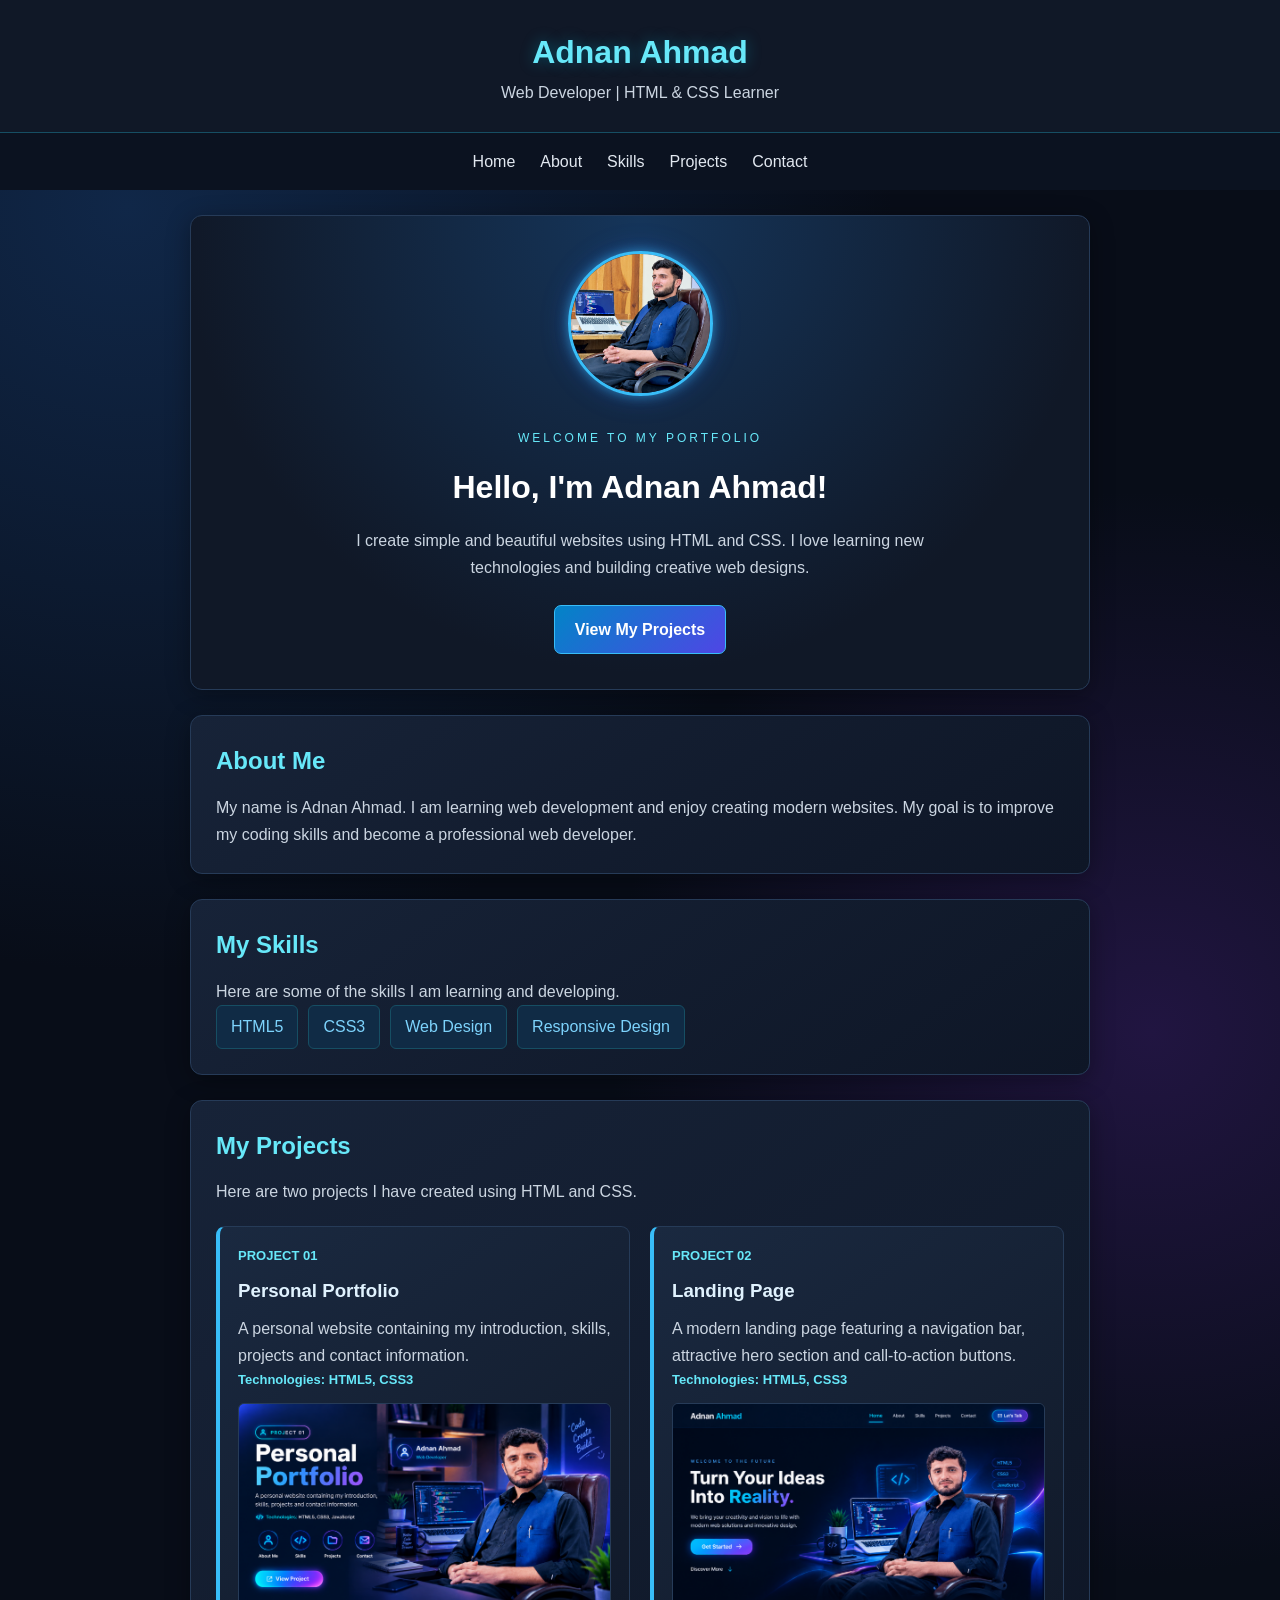
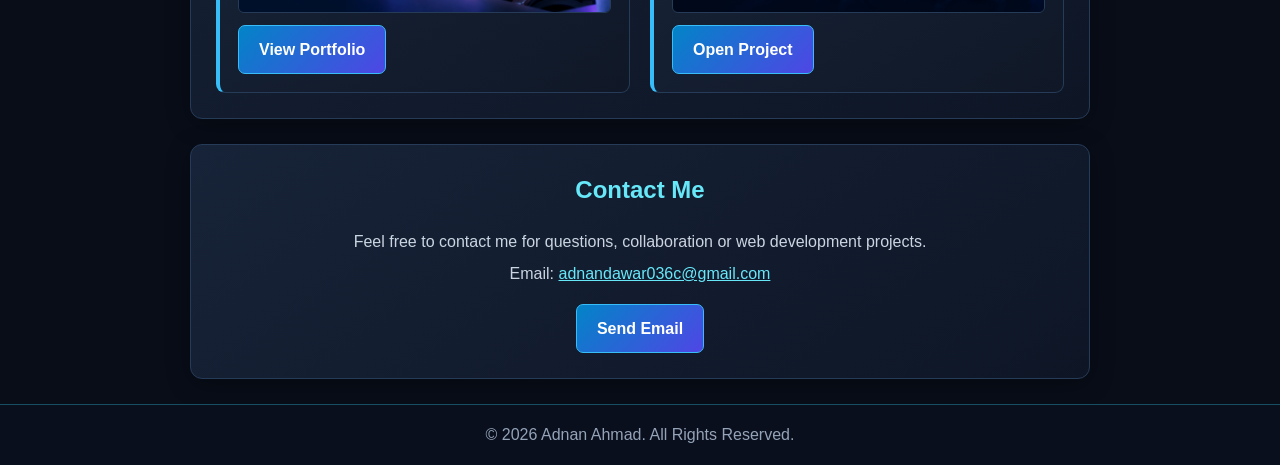
<file: index.html>
<!DOCTYPE html>
<html lang="en">
<head>
    <meta charset="UTF-8">
    <meta name="viewport" content="width=device-width, initial-scale=1.0">
    <meta name="description"
          content="Adnan Ahmad's personal portfolio showcasing web development skills and projects.">
    <title>Adnan Ahmad | Portfolio</title>
    <link rel="stylesheet" href="style.css">
</head>
<body>
    <!-- Header -->
    <header class="site-header">
        <h1>Adnan Ahmad</h1>
        <p>Web Developer | HTML &amp; CSS Learner</p>
    </header>
    <!-- Navigation -->
    <nav class="navbar" aria-label="Main navigation">
        <a href="#home">Home</a>
        <a href="#about">About</a>
        <a href="#skills">Skills</a>
        <a href="#projects">Projects</a>
        <a href="#contact">Contact</a>
    </nav>
    <!-- Main Content -->
    <main>
        <!-- Home Section -->
        <section id="home" class="hero">
            <img
                src="img1.png"
                alt="Adnan Ahmad profile picture"
                class="profile-image"
            >
            <p class="hero-subtitle">WELCOME TO MY PORTFOLIO</p>
            <h2>Hello, I'm Adnan Ahmad!</h2>
            <p>
                I create simple and beautiful websites
                using HTML and CSS. I love learning new
                technologies and building creative web designs.
            </p>
            <a href="#projects" class="btn">
                View My Projects
            </a>
        </section>
        <!-- About Section -->
        <section id="about">
            <h2>About Me</h2>
            <p>
                My name is Adnan Ahmad. I am learning web
                development and enjoy creating modern websites.
                My goal is to improve my coding skills and
                become a professional web developer.
            </p>
        </section>
        <!-- Skills Section -->
        <section id="skills">
            <h2>My Skills</h2>
            <p>
                Here are some of the skills I am learning
                and developing.
            </p>
            <div class="skills">
                <span>HTML5</span>
                <span>CSS3</span>
                <span>Web Design</span>
                <span>Responsive Design</span>
            </div>
        </section>
        <!-- Projects Section -->
        <section id="projects">
            <h2>My Projects</h2>
            <p>
                Here are two projects I have created
                using HTML and CSS.
            </p>
            <div class="project-container">
                <!-- Project One -->
                <a href="index1.html" target="_blank" class="project-link">
                    <article class="project-card">
                        <div class="project-number">
                            PROJECT 01
                        </div>
                        <h3>Personal Portfolio</h3>
                        <p>
                            A personal website containing
                            my introduction, skills, projects
                            and contact information.
                        </p>
                        <p class="technology">
                            Technologies: HTML5, CSS3
                        </p>
                        <img
                            src="img1.2.png"
                            alt="Personal portfolio project preview"
                            class="project-image"
                        >
                        <span class="btn">
                            View Portfolio
                        </span>
                    </article>
                </a>
                <!-- Project Two -->
                <a href="index2.html" target="_blank" class="project-link">
                    <article class="project-card">
                        <div class="project-number">
                            PROJECT 02
                        </div>
                        <h3>Landing Page</h3>
                        <p>
                            A modern landing page featuring
                            a navigation bar, attractive hero
                            section and call-to-action buttons.
                        </p>
                        <p class="technology">
                            Technologies: HTML5, CSS3
                        </p>
                        <img
                            src="img1.1.png"
                            alt="Landing page project preview"
                            class="project-image"
                        >
                        <span class="btn">
                            Open Project
                        </span>
                    </article>
                </a>
            </div>
        </section>
        <!-- Contact Section -->
        <section id="contact" class="contact">
            <h2>Contact Me</h2>
            <p>
                Feel free to contact me for questions,
                collaboration or web development projects.
            </p>
            <p>
                Email:
                <a href="mailto:adnandawar036c@gmail.com">
                    adnandawar036c@gmail.com
                </a>
            </p>
            <a
                href="mailto:adnandawar036c@gmail.com"
                class="btn"
            >
                Send Email
            </a>
        </section>
    </main>
    <!-- Footer -->
    <footer>
        <p>
            &copy; 2026 Adnan Ahmad. All Rights Reserved.
        </p>
    </footer>
</body>
</html>
</file>
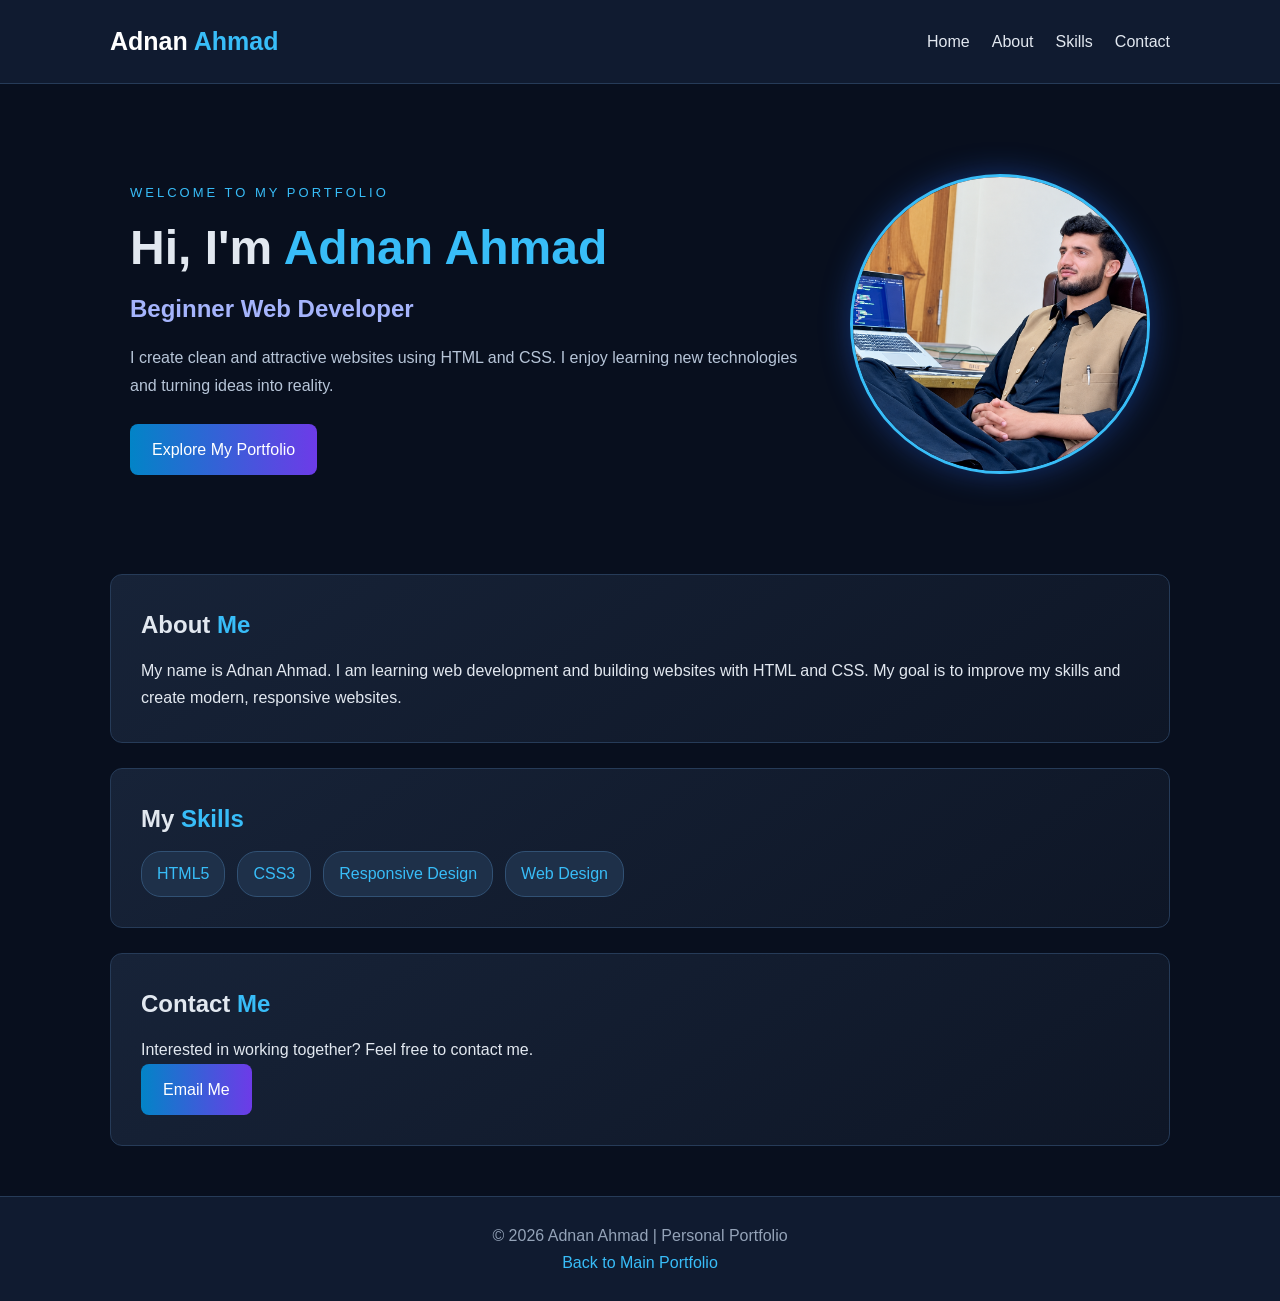
<file: index1.html>
<!DOCTYPE html>
<html lang="en">
<head>
    <meta charset="UTF-8">
    <meta name="viewport" content="width=device-width, initial-scale=1.0">
    <title>Adnan Ahmad | Personal Portfolio</title>
    <link rel="stylesheet" href="style1.css">
</head>
<body>
    <header>
        <nav class="navbar">
            <a href="#" class="logo">Adnan <span>Ahmad</span></a>
            <div class="nav-links">
                <a href="#home">Home</a>
                <a href="#about">About</a>
                <a href="#skills">Skills</a>
                <a href="#contact">Contact</a>
            </div>
        </nav>
    </header>
    <main>
        <section class="hero" id="home">
            <div class="hero-text">
                <p class="tag">WELCOME TO MY PORTFOLIO</p>
                <h1>Hi, I'm <span>Adnan Ahmad</span></h1>
                <h2>Beginner Web Developer</h2>
                <p>
                    I create clean and attractive websites using
                    HTML and CSS. I enjoy learning new technologies
                    and turning ideas into reality.
                </p>
                <a href="#about" class="btn">Explore My Portfolio</a>
            </div>
            <div class="hero-image">
                <img src="img.png" alt="Adnan Ahmad profile picture">
            </div>
        </section>
        <section id="about" class="card">
            <h2>About <span>Me</span></h2>
            <p>
                My name is Adnan Ahmad. I am learning web development
                and building websites with HTML and CSS. My goal is
                to improve my skills and create modern, responsive
                websites.
            </p>
        </section>
        <section id="skills" class="card">
            <h2>My <span>Skills</span></h2>
            <div class="skills">
                <span>HTML5</span>
                <span>CSS3</span>
                <span>Responsive Design</span>
                <span>Web Design</span>
            </div>
        </section>
        <section id="contact" class="card">
            <h2>Contact <span>Me</span></h2>
            <p>Interested in working together? Feel free to contact me.</p>
            <a href="mailto:hello@example.com" class="btn">Email Me</a>
        </section>
    </main>
    <footer>
        <p>© 2026 Adnan Ahmad | Personal Portfolio</p>
        <a href="index.html">Back to Main Portfolio</a>
    </footer>
</body>
</html>
</file>
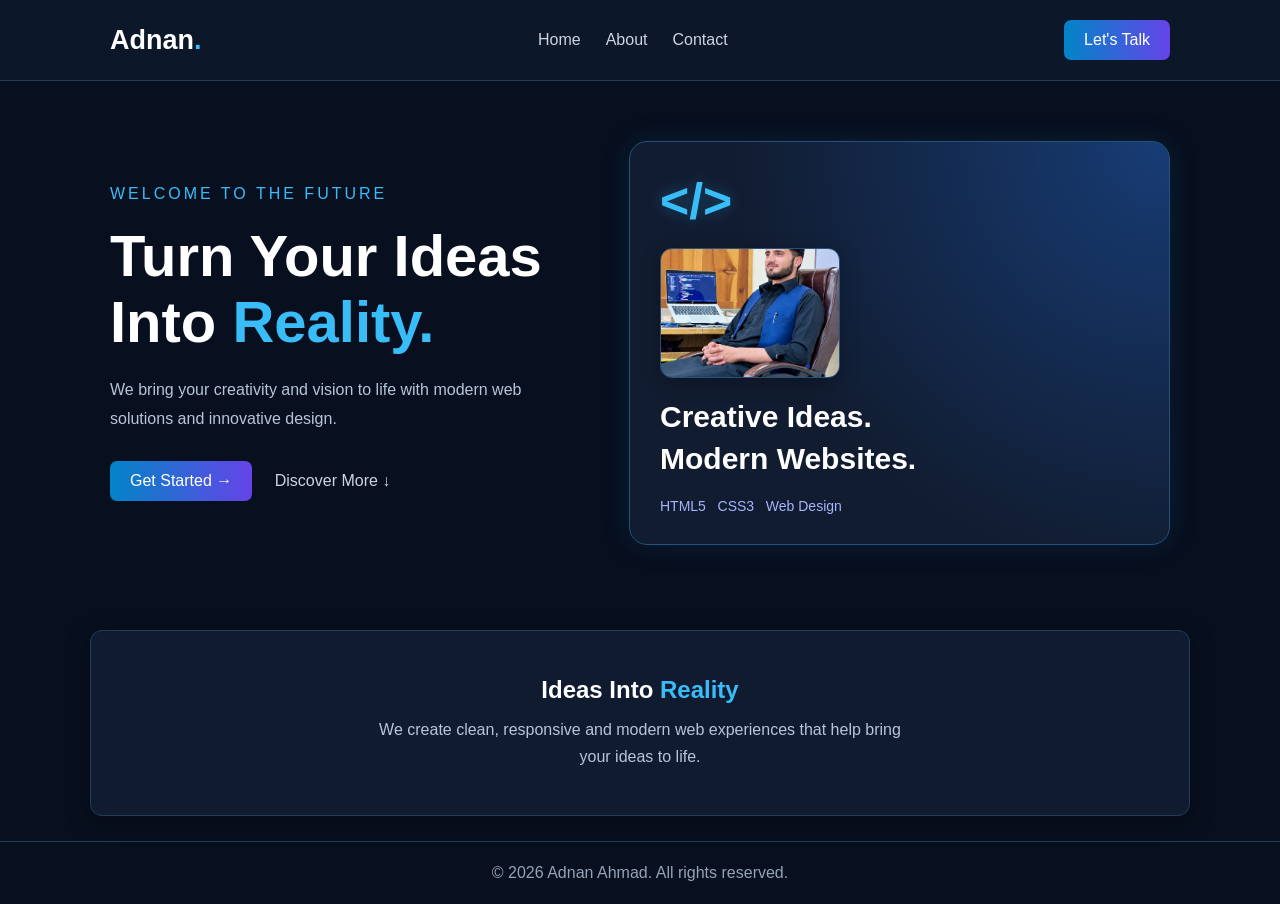
<file: index2.html>
<!DOCTYPE html>
<html lang="en">
<head>
    <meta charset="UTF-8">
    <meta name="viewport" content="width=device-width, initial-scale=1.0">
    <title>Adnan Ahmad | Landing Page</title>
    <link rel="stylesheet" href="style3.css">
</head>
<body>
    <header>
        <nav class="navbar">
            <a href="#" class="logo">Adnan<span>.</span></a>
            <div class="nav-links">
                <a href="#home">Home</a>
                <a href="#about">About</a>
                <a href="#contact">Contact</a>
            </div>
            <a href="mailto:adnandawar036c@gmail.com" class="talk-btn">Let's Talk</a>
        </nav>
    </header>
    <main>
        <section class="hero" id="home">
            <div class="hero-content">
                <p class="subtitle">WELCOME TO THE FUTURE</p>
                <h1>Turn Your Ideas<br>Into <span>Reality.</span></h1>
                <p class="description">
                    We bring your creativity and vision to life
                    with modern web solutions and innovative design.
                </p>
                <a href="#about" class="btn">Get Started →</a>
                <a href="#about" class="text-link">Discover More ↓</a>
            </div>
            <div class="hero-visual">
                <div class="code-icon">&lt;/&gt;</div>
                <img src="img1.png" alt="Web Design Preview" class="visual-img">
                <h2>Creative Ideas.<br>Modern Websites.</h2>
                <p>HTML5 &nbsp; CSS3 &nbsp; Web Design</p>
            </div>
        </section>
        <section class="about" id="about">
            <h2>Ideas Into <span>Reality</span></h2>
            <p>
                We create clean, responsive and modern web experiences
                that help bring your ideas to life.
            </p>
        </section>
    </main>
    <footer id="contact">
        <p>© 2026 Adnan Ahmad. All rights reserved.</p>
    </footer>
</body>
</html>
</file>
<file: style.css>
/* General Styling */
* {
    box-sizing: border-box;
    margin: 0;
    padding: 0;
}
html {
    scroll-behavior: smooth;
}
body {
    font-family: Arial, sans-serif;
    background:
        radial-gradient(circle at 10% 10%, #102748, transparent 35%),
        radial-gradient(circle at 90% 50%, #211541, transparent 35%),
        #080d18;
    color: #e2e8f0;
    line-height: 1.7;
    min-height: 100vh;
    display: flex;
    flex-direction: column;
}
img {
    max-width: 100%;
}
/* Header */
.site-header {
    text-align: center;
    padding: 25px 15px;
    background: #101827;
    border-bottom: 1px solid #164e63;
    box-shadow: 0 5px 20px #0284c733;
}
.site-header h1 {
    color: #67e8f9;
    text-shadow: 0 0 15px #06b6d466;
}
.site-header p {
    color: #cbd5e1;
}
/* Navigation */
.navbar {
    display: flex;
    flex-wrap: wrap;
    justify-content: center;
    gap: 10px 25px;
    padding: 15px;
    background: #0b1220;
}
.navbar a {
    color: #e2e8f0;
    text-decoration: none;
    transition: 0.3s;
}
.navbar a:hover {
    color: #67e8f9;
    text-shadow: 0 0 12px #22d3ee;
}
/* Main Content & Sections */
main {
    flex: 1;
}
section {
    width: calc(100% - 32px);
    max-width: 900px;
    margin: 25px auto;
    padding: 25px;
    background: linear-gradient(145deg, #172338, #0e1626);
    border: 1px solid #263b58;
    border-radius: 12px;
    box-shadow: 0 5px 25px #0005;
    transition: 0.3s;
}
section:hover {
    border-color: #38bdf8;
    box-shadow: 0 0 20px #0284c733;
}
section h2 {
    color: #67e8f9;
    margin-bottom: 12px;
}
section p {
    color: #cbd5e1;
}
/* Hero Section */
.hero {
    text-align: center;
    padding: 35px 25px;
    background: radial-gradient(circle at top, #15355a, #101827 70%);
}
.hero-subtitle {
    color: #67e8f9 !important;
    font-size: 12px;
    letter-spacing: 3px;
}
.hero h2 {
    color: white;
    font-size: clamp(23px, 4vw, 32px);
}
.hero p {
    max-width: 600px;
    margin: 12px auto;
}
/* Profile Picture */
.profile-image {
    width: 145px;
    height: 145px;
    object-fit: cover;
    border-radius: 50%;
    border: 3px solid #38bdf8;
    margin-bottom: 12px;
    box-shadow: 0 0 12px #38bdf899, 0 0 28px #2563eb55;
}
/* Buttons */
.btn {
    display: inline-block;
    margin-top: 12px;
    padding: 10px 20px;
    color: white;
    background: linear-gradient(135deg, #0284c7, #4f46e5);
    border: 1px solid #38bdf8;
    border-radius: 7px;
    text-decoration: none;
    font-weight: bold;
    cursor: pointer;
    transition: 0.3s;
}
.btn:hover {
    transform: translateY(-4px);
    box-shadow: 0 0 18px #38bdf877;
}
/* Skills */
.skills {
    display: flex;
    flex-wrap: wrap;
    gap: 10px;
}
.skills span {
    padding: 7px 14px;
    color: #7dd3fc;
    background: #102b45;
    border: 1px solid #164e63;
    border-radius: 6px;
    transition: 0.3s;
}
.skills span:hover {
    background: #164e63;
    box-shadow: 0 0 12px #22d3ee44;
}
/* Projects */
.project-container {
    display: grid;
    grid-template-columns: repeat(2, minmax(0, 1fr));
    gap: 20px;
    margin-top: 20px;
}
.project-link {
    display: block;
    min-width: 0;
    color: inherit;
    text-decoration: none;
}
.project-card {
    height: 100%;
    padding: 18px;
    overflow-wrap: anywhere;
    background: linear-gradient(145deg, #1a2940, #101827);
    border: 1px solid #263b58;
    border-left: 4px solid #38bdf8;
    border-radius: 9px;
    transition: 0.3s;
}
.project-card:hover {
    border-color: #38bdf8;
    box-shadow: 0 0 18px #0284c733;
    transform: translateY(-4px);
}
.project-number,
.technology {
    color: #67e8f9 !important;
    font-size: 13px;
    font-weight: bold;
}
.project-card h3 {
    color: #e0f2fe;
    margin: 8px 0;
}
.project-image {
    display: block;
    width: 100%;
    aspect-ratio: 16 / 9;
    object-fit: cover;
    margin-top: 12px;
    border-radius: 6px;
    background: #080d18;
    border: 1px solid #263b58;
}
.project-link:focus-visible,
.navbar a:focus-visible,
.btn:focus-visible {
    outline: 2px solid #67e8f9;
    outline-offset: 4px;
}
/* Contact */
.contact {
    display: flex;
    flex-direction: column;
    align-items: center;
    text-align: center;
    gap: 5px;
}
.contact a:not(.btn) {
    color: #67e8f9;
    overflow-wrap: anywhere;
}
/* Footer */
footer {
    margin-top: auto;
    padding: 16px;
    text-align: center;
    color: #94a3b8;
    background: #090f1d;
    border-top: 1px solid #164e63;
}
/* Responsive Design */
@media (max-width: 768px) {
    .project-container {
        grid-template-columns: 1fr;
    }
    section {
        margin: 18px auto;
    }
}
@media (max-width: 480px) {
    .site-header h1 {
        font-size: 26px;
    }
    .navbar {
        gap: 8px 15px;
        padding: 12px 8px;
    }
    .navbar a {
        font-size: 14px;
    }
    section {
        width: calc(100% - 20px);
        padding: 16px;
    }
    .hero {
        padding: 25px 15px;
    }
    .profile-image {
        width: 120px;
        height: 120px;
    }
    .project-card {
        padding: 15px;
    }
    .skills {
        gap: 8px;
    }
    .skills span {
        padding: 6px 10px;
        font-size: 14px;
    }
}
@media (prefers-reduced-motion: reduce) {
    html {
        scroll-behavior: auto;
    }
    *,
    *::before,
    *::after {
        transition: none !important;
    }
}
</file>
<file: style1.css>
/* Basic website styling */
* {
    margin: 0;
    padding: 0;
    box-sizing: border-box;
    scroll-behavior: smooth;
}
body {
    font-family: Arial, sans-serif;
    background: #080f1e;
    color: #e2e8f0;
    line-height: 1.7;
}
/* Navigation bar */
header {
    background: #101b30;
    border-bottom: 1px solid #263b58;
}
.navbar {
    max-width: 1100px;
    margin: auto;
    padding: 20px;
    display: flex;
    justify-content: space-between;
    align-items: center;
    flex-wrap: wrap;
    gap: 15px;
}
.logo {
    color: white;
    font-size: 25px;
    font-weight: bold;
    text-decoration: none;
}
span {
    color: #38bdf8;
}
.nav-links {
    display: flex;
    flex-wrap: wrap;
    gap: 22px;
}
.nav-links a {
    color: #e2e8f0;
    text-decoration: none;
    transition: 0.3s;
}
.nav-links a:hover {
    color: #38bdf8;
}
/* Main hero section */
main {
    max-width: 1100px;
    margin: auto;
    padding: 25px 20px;
}
.hero {
    min-height: 440px;
    display: flex;
    justify-content: space-between;
    align-items: center;
    gap: 40px;
    padding: 45px 20px;
}
.hero-text {
    flex: 1;
}
.tag {
    color: #38bdf8;
    letter-spacing: 3px;
    font-size: 13px;
    margin-bottom: 15px;
}
.hero h1 {
    font-size: clamp(30px, 5vw, 48px);
    line-height: 1.2;
    margin-bottom: 12px;
}
.hero h2 {
    color: #a5b4fc;
    margin-bottom: 15px;
}
.hero-text > p:not(.tag) {
    color: #b7c5d8;
    margin-bottom: 25px;
}
/* Profile picture */
.hero-image {
    flex: 0 1 300px;
}
.hero-image img {
    width: 100%;
    aspect-ratio: 1;
    object-fit: cover;
    border-radius: 50%;
    border: 3px solid #38bdf8;
    box-shadow: 0 0 30px #2563eb66;
}
/* Buttons */
.btn {
    display: inline-block;
    padding: 12px 22px;
    color: white;
    background: linear-gradient(90deg, #0284c7, #6d3be8);
    border-radius: 8px;
    text-decoration: none;
    transition: 0.3s;
}
.btn:hover {
    transform: translateY(-3px);
    box-shadow: 0 0 20px #38bdf866;
}
/* About, skills and contact sections */
.card {
    background: linear-gradient(145deg, #172338, #0e1626);
    border: 1px solid #263b58;
    border-radius: 12px;
    padding: 30px;
    margin: 25px 0;
    transition: 0.3s;
}
.card:hover {
    border-color: #38bdf8;
    box-shadow: 0 0 20px #0284c733;
}
.card h2 {
    margin-bottom: 12px;
}
/* Skills badges */
.skills {
    display: flex;
    flex-wrap: wrap;
    gap: 12px;
}
.skills span {
    padding: 8px 15px;
    background: #1e3049;
    border: 1px solid #315174;
    border-radius: 20px;
}
/* Footer */
footer {
    text-align: center;
    padding: 25px 15px;
    background: #101b30;
    border-top: 1px solid #263b58;
    color: #94a3b8;
}
footer a {
    color: #38bdf8;
    text-decoration: none;
}
/* Mobile responsive design */
@media (max-width: 700px) {
    .navbar {
        justify-content: center;
    }
    .hero {
        flex-direction: column-reverse;
        text-align: center;
        padding: 30px 5px;
    }
    .hero-image {
        width: 220px;
        flex: auto;
    }
    .card {
        padding: 22px;
    }
    .nav-links {
        justify-content: center;
        gap: 15px;
    }
}
</file>
<file: style3.css>
/* Basic Styling */
* {
    margin: 0;
    padding: 0;
    box-sizing: border-box;
    scroll-behavior: smooth;
}
body {
    font-family: Arial, sans-serif;
    background: #080f1e;
    color: white;
}
/* Navigation Bar */
header {
    border-bottom: 1px solid #263b58;
    background: #0d172a;
}
.navbar {
    max-width: 1100px;
    margin: auto;
    padding: 20px;
    display: flex;
    justify-content: space-between;
    align-items: center;
    gap: 20px;
    flex-wrap: wrap;
}
.logo {
    font-size: 27px;
    font-weight: bold;
    color: white;
    text-decoration: none;
}
.logo span,
h1 span,
.about span {
    color: #38bdf8;
}
.nav-links {
    display: flex;
    gap: 25px;
}
.nav-links a,
.text-link {
    color: #cbd5e1;
    text-decoration: none;
    transition: 0.3s;
}
.nav-links a:hover,
.text-link:hover {
    color: #38bdf8;
    text-shadow: 0 0 12px #38bdf877;
}
/* Navigation Buttons */
.talk-btn,
.btn {
    display: inline-block;
    padding: 11px 20px;
    border-radius: 7px;
    background: linear-gradient(90deg, #0284c7, #6544e8);
    color: white;
    text-decoration: none;
    transition: 0.3s;
}
.btn:hover,
.talk-btn:hover {
    opacity: 0.9;
    box-shadow: 0 0 18px #38bdf855;
}
/* Main Landing Section */
.hero {
    max-width: 1100px;
    min-height: 510px;
    margin: auto;
    padding: 60px 20px;
    display: flex;
    align-items: center;
    justify-content: space-between;
    gap: 40px;
}
.hero-content {
    flex: 1;
}
.subtitle {
    color: #38bdf8;
    letter-spacing: 3px;
    margin-bottom: 20px;
}
.hero h1 {
    font-size: clamp(36px, 5vw, 58px);
    line-height: 1.15;
    margin-bottom: 20px;
}
.description {
    color: #b7c5d8;
    line-height: 1.8;
    max-width: 480px;
    margin-bottom: 28px;
}
.text-link {
    display: inline-block;
    margin-left: 18px;
}
/* Right Side Visual Card */
.hero-visual {
    flex: 1;
    min-height: 350px;
    padding: 30px;
    display: flex;
    flex-direction: column;
    align-items: flex-start;
    justify-content: center;
    gap: 18px;
    border: 1px solid #24527b;
    border-radius: 18px;
    background: radial-gradient(
        circle at top right,
        #173c75,
        #111c30 65%
    );
    box-shadow: 0 0 30px #0284c722;
    transition: border-color 0.3s ease,
                box-shadow 0.3s ease,
                transform 0.3s ease;
}
/* Blue Border Glow on Hover */
.hero-visual:hover {
    border-color: #38bdf8;
    box-shadow:
        0 0 8px #38bdf855,
        0 0 20px #0284c755,
        0 0 35px #0284c722;
    transform: translateY(-3px);
}
/* Code Icon */
.code-icon {
    font-size: 50px;
    font-weight: bold;
    color: #38bdf8;
    text-shadow: 0 0 15px #38bdf855;
}
/* Picture Inside Card */
.visual-img {
    width: 180px;
    height: 130px;
    object-fit: cover;
    border-radius: 12px;
    border: 1px solid #24527b;
    display: block;
    box-shadow: 0 5px 20px #00000040;
    transition: 0.3s;
}
.visual-img:hover {
    border-color: #38bdf8;
    box-shadow: 0 0 15px #38bdf877;
}
/* Card Heading */
.hero-visual h2 {
    font-size: 30px;
    line-height: 1.4;
}
.hero-visual p {
    color: #a5b4fc;
    font-size: 14px;
}
/* About Section */
.about {
    max-width: 1100px;
    margin: 25px auto;
    width: calc(100% - 40px);
    text-align: center;
    padding: 45px 20px;
    background: #101b30;
    border: 1px solid #263b58;
    border-radius: 12px;
    box-shadow: 0 5px 25px #0005;
    transition: border-color 0.3s ease,
                box-shadow 0.3s ease,
                transform 0.3s ease;
}
/* About Section Blue Glow */
.about:hover {
    border-color: #38bdf8;
    box-shadow:
        0 0 8px #38bdf855,
        0 0 20px #0284c755,
        0 0 35px #0284c722;
    transform: translateY(-3px);
}
.about h2 {
    margin-bottom: 12px;
}
.about p {
    color: #b7c5d8;
    max-width: 550px;
    margin: auto;
    line-height: 1.7;
}
/* Footer */
footer {
    text-align: center;
    padding: 22px;
    color: #94a3b8;
    border-top: 1px solid #263b58;
}
/* Mobile Responsive Design */
@media (max-width: 700px) {
    .navbar {
        justify-content: center;
    }
    .hero {
        flex-direction: column;
        text-align: center;
        padding: 45px 20px;
    }
    .description {
        margin-left: auto;
        margin-right: auto;
    }
    .hero-visual {
        width: 100%;
        align-items: center;
        text-align: center;
    }
    .visual-img {
        max-width: 100%;
    }
    .nav-links {
        gap: 15px;
    }
    .about {
        width: calc(100% - 40px);
    }
}
/* Reduced Motion Accessibility */
@media (prefers-reduced-motion: reduce) {
    *,
    *::before,
    *::after {
        scroll-behavior: auto !important;
        transition: none !important;
        animation: none !important;
    }
}
</file>
